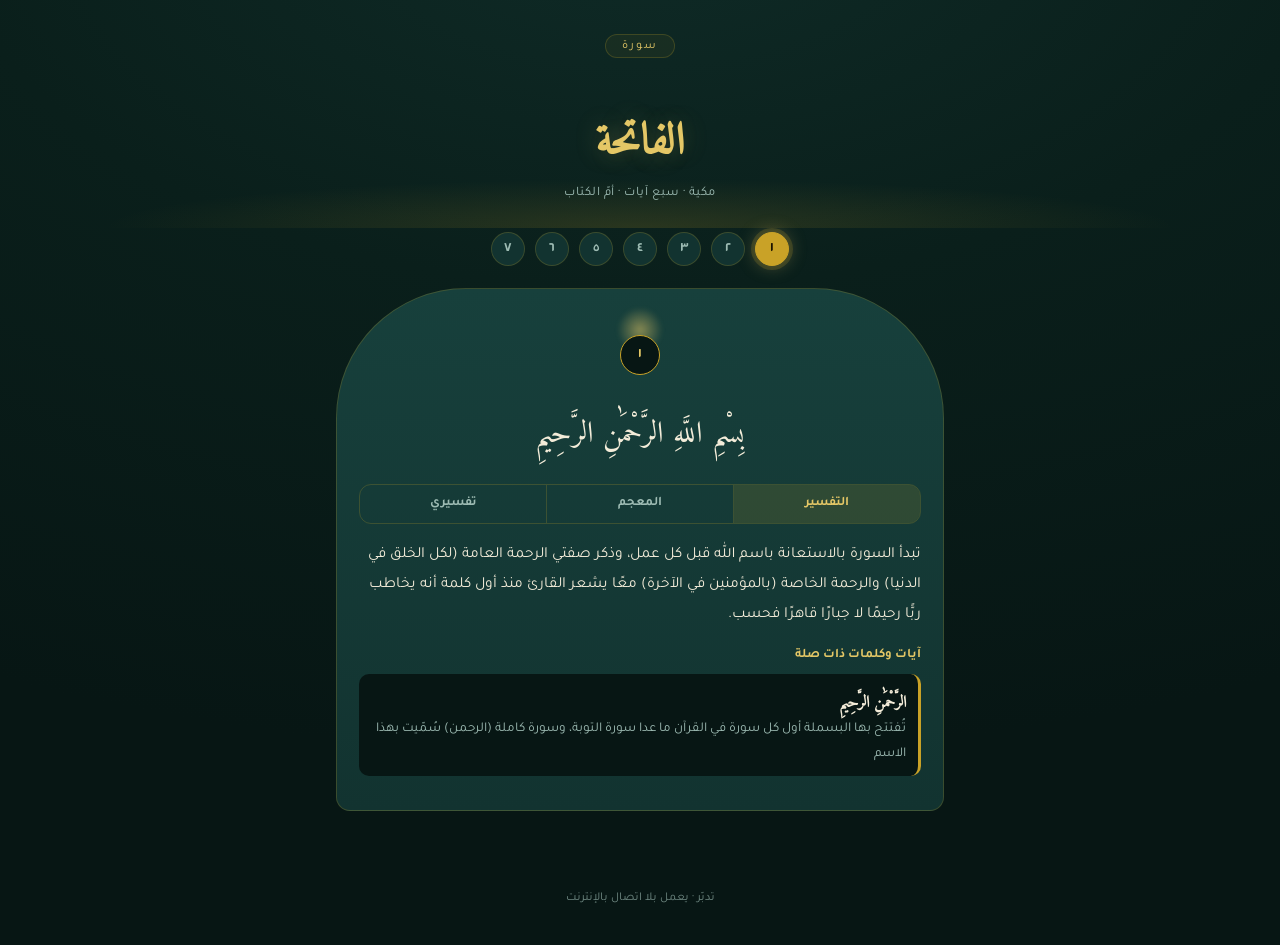
<file: index.html>
<!DOCTYPE html>
<html lang="ar" dir="rtl">
<head>
<meta charset="UTF-8">
<meta name="viewport" content="width=device-width, initial-scale=1.0, maximum-scale=1.0, user-scalable=no">
<meta name="theme-color" content="#0A1F1B">
<title>الفاتحة | تدبّر</title>
<link rel="manifest" href="manifest.json">
<link rel="icon" href="icon.svg" type="image/svg+xml">
<link rel="apple-touch-icon" href="icon.svg">
<link rel="preconnect" href="https://fonts.googleapis.com">
<link rel="preconnect" href="https://fonts.gstatic.com" crossorigin>
<link href="https://fonts.googleapis.com/css2?family=Amiri+Quran&family=Tajawal:wght@400;500;700;800&display=swap" rel="stylesheet">
<link rel="stylesheet" href="style.css">
</head>
<body>

<header class="app-header">
  <div class="header-inner">
    <div class="surah-badge">سورة</div>
    <h1 class="surah-name">الفاتحة</h1>
    <p class="surah-sub">مكية · سبع آيات · أمّ الكتاب</p>
  </div>
  <div class="header-arc"></div>
</header>

<nav class="ayah-dots" id="ayahDots" aria-label="التنقل بين الآيات"></nav>

<main id="ayahContainer" class="ayah-container"></main>

<footer class="app-footer">
  <p>تدبّر · يعمل بلا اتصال بالإنترنت</p>
</footer>

<script src="app.js"></script>
</body>
</html>
</file>
<file: style.css>
:root{
  --bg: #0A1F1B;
  --bg-deep: #071614;
  --surface: #123330;
  --surface-raised: #17403C;
  --gold: #C9A227;
  --gold-light: #E4C766;
  --text: #F3ECD9;
  --text-dim: #9DBBB3;
  --line: rgba(201,162,39,0.22);
  --radius-arch: 130px 130px 14px 14px;
}

*{box-sizing:border-box; -webkit-tap-highlight-color: transparent;}

html,body{
  margin:0; padding:0;
  background: radial-gradient(120% 90% at 50% -10%, #0F2B27 0%, var(--bg) 45%, var(--bg-deep) 100%);
  color: var(--text);
  font-family: 'Tajawal', sans-serif;
  min-height: 100vh;
}

@media (prefers-reduced-motion: reduce){
  *{ animation-duration: 0.01ms !important; transition-duration: 0.01ms !important; }
}

/* Header */
.app-header{
  position: relative;
  padding: 34px 20px 26px;
  text-align: center;
  overflow: hidden;
}
.header-inner{ position: relative; z-index: 2; }
.surah-badge{
  display:inline-block;
  font-size: 12px;
  letter-spacing: 2px;
  color: var(--gold-light);
  border: 1px solid var(--line);
  border-radius: 999px;
  padding: 4px 16px;
  margin-bottom: 10px;
  background: rgba(201,162,39,0.06);
}
.surah-name{
  font-family: 'Amiri Quran', serif;
  font-size: 44px;
  margin: 6px 0 4px;
  color: var(--gold-light);
  text-shadow: 0 0 24px rgba(228,199,102,0.25);
}
.surah-sub{
  font-size: 13px;
  color: var(--text-dim);
  margin: 0;
  letter-spacing: .5px;
}
.header-arc{
  position:absolute; inset:auto 0 0 0; height:70px;
  background: radial-gradient(60% 100% at 50% 100%, rgba(201,162,39,0.16), transparent 70%);
  z-index:1;
}

/* Ayah dot navigation */
.ayah-dots{
  display:flex; justify-content:center; gap:10px;
  padding: 4px 16px 22px;
  flex-wrap: wrap;
}
.ayah-dot{
  width: 34px; height: 34px;
  border-radius: 50%;
  border: 1px solid var(--line);
  background: var(--surface);
  color: var(--text-dim);
  font-family: 'Tajawal', sans-serif;
  font-weight: 700;
  font-size: 14px;
  display:flex; align-items:center; justify-content:center;
  cursor: pointer;
  transition: all .25s ease;
}
.ayah-dot.active{
  background: var(--gold);
  color: #1a1200;
  border-color: var(--gold);
  box-shadow: 0 0 0 4px rgba(201,162,39,0.18), 0 0 18px rgba(228,199,102,0.35);
}

/* Ayah card */
.ayah-container{
  max-width: 640px;
  margin: 0 auto;
  padding: 0 16px 40px;
}

.ayah-card{
  position: relative;
  background: linear-gradient(180deg, var(--surface-raised), var(--surface));
  border: 1px solid var(--line);
  border-radius: var(--radius-arch);
  padding: 46px 22px 26px;
  margin-bottom: 18px;
  animation: riseIn .35s ease;
}
@keyframes riseIn{
  from{ opacity:0; transform: translateY(10px); }
  to{ opacity:1; transform: translateY(0); }
}

.ayah-card::before{
  content:"";
  position:absolute;
  top: 18px; left: 50%;
  transform: translateX(-50%);
  width: 46px; height: 46px;
  border-radius: 50%;
  background: radial-gradient(circle, rgba(228,199,102,0.55), rgba(228,199,102,0) 70%);
  filter: blur(2px);
}

.ayah-number-glyph{
  position:relative; z-index:2;
  display:flex; align-items:center; justify-content:center;
  width: 40px; height: 40px;
  margin: 0 auto 18px;
  border: 1px solid var(--gold);
  border-radius: 50%;
  color: var(--gold-light);
  font-weight: 700;
  font-size: 14px;
  background: var(--bg-deep);
}

.ayah-text{
  font-family: 'Amiri Quran', serif;
  font-size: 30px;
  line-height: 2.15;
  text-align: center;
  color: var(--text);
  margin: 0 0 26px;
}

/* Tabs */
.tab-bar{
  display:flex;
  border: 1px solid var(--line);
  border-radius: 12px;
  overflow: hidden;
  margin-bottom: 16px;
}
.tab-btn{
  flex:1;
  background: transparent;
  border: none;
  color: var(--text-dim);
  font-family: 'Tajawal', sans-serif;
  font-size: 13px;
  font-weight: 700;
  padding: 11px 4px;
  cursor: pointer;
  border-inline-start: 1px solid var(--line);
}
.tab-btn:first-child{ border-inline-start: none; }
.tab-btn.active{
  background: rgba(201,162,39,0.14);
  color: var(--gold-light);
}

.tab-panel{ display:none; animation: fadeIn .25s ease; }
.tab-panel.active{ display:block; }
@keyframes fadeIn{ from{opacity:0;} to{opacity:1;} }

.tafsir-text{
  font-size: 15.5px;
  line-height: 1.95;
  color: var(--text);
  margin: 0;
}

/* Lexicon */
.word-list{ display:flex; flex-direction:column; gap:10px; }
.word-item{
  background: var(--bg-deep);
  border: 1px solid var(--line);
  border-radius: 12px;
  padding: 12px 14px;
}
.word-arabic{
  font-family: 'Amiri Quran', serif;
  font-size: 22px;
  color: var(--gold-light);
  margin-bottom: 6px;
}
.word-root{
  display:inline-block;
  font-size: 11px;
  color: var(--text-dim);
  border: 1px solid var(--line);
  border-radius: 999px;
  padding: 2px 10px;
  margin-inline-end: 8px;
}
.word-meaning{ font-size: 14px; line-height: 1.8; margin: 8px 0 0; }
.word-note{ font-size: 12.5px; color: var(--text-dim); margin: 6px 0 0; }

.crossrefs{ margin-top: 18px; }
.crossrefs-title{ font-size: 13px; color: var(--gold-light); margin-bottom: 10px; font-weight:700; }
.crossref-item{
  font-size: 13.5px;
  line-height: 1.8;
  color: var(--text-dim);
  padding: 10px 12px;
  background: var(--bg-deep);
  border-radius: 10px;
  border-inline-start: 3px solid var(--gold);
  margin-bottom: 8px;
}
.crossref-item b{ color: var(--text); font-family:'Amiri Quran', serif; font-size:16px; }

/* Reflection */
.reflection-area{
  width: 100%;
  min-height: 140px;
  background: var(--bg-deep);
  border: 1px solid var(--line);
  border-radius: 12px;
  color: var(--text);
  font-family: 'Tajawal', sans-serif;
  font-size: 14.5px;
  line-height: 1.8;
  padding: 14px;
  resize: vertical;
}
.reflection-area:focus{ outline: none; border-color: var(--gold); }
.reflection-hint{
  font-size: 12px;
  color: var(--text-dim);
  margin: 8px 2px 0;
}
.save-status{
  font-size: 12px;
  color: var(--gold-light);
  height: 16px;
  margin: 8px 2px 0;
  opacity: 0;
  transition: opacity .3s ease;
}
.save-status.show{ opacity: 1; }

.app-footer{
  text-align:center;
  color: var(--text-dim);
  font-size: 12px;
  padding: 10px 0 28px;
  opacity: .7;
}
</file>
